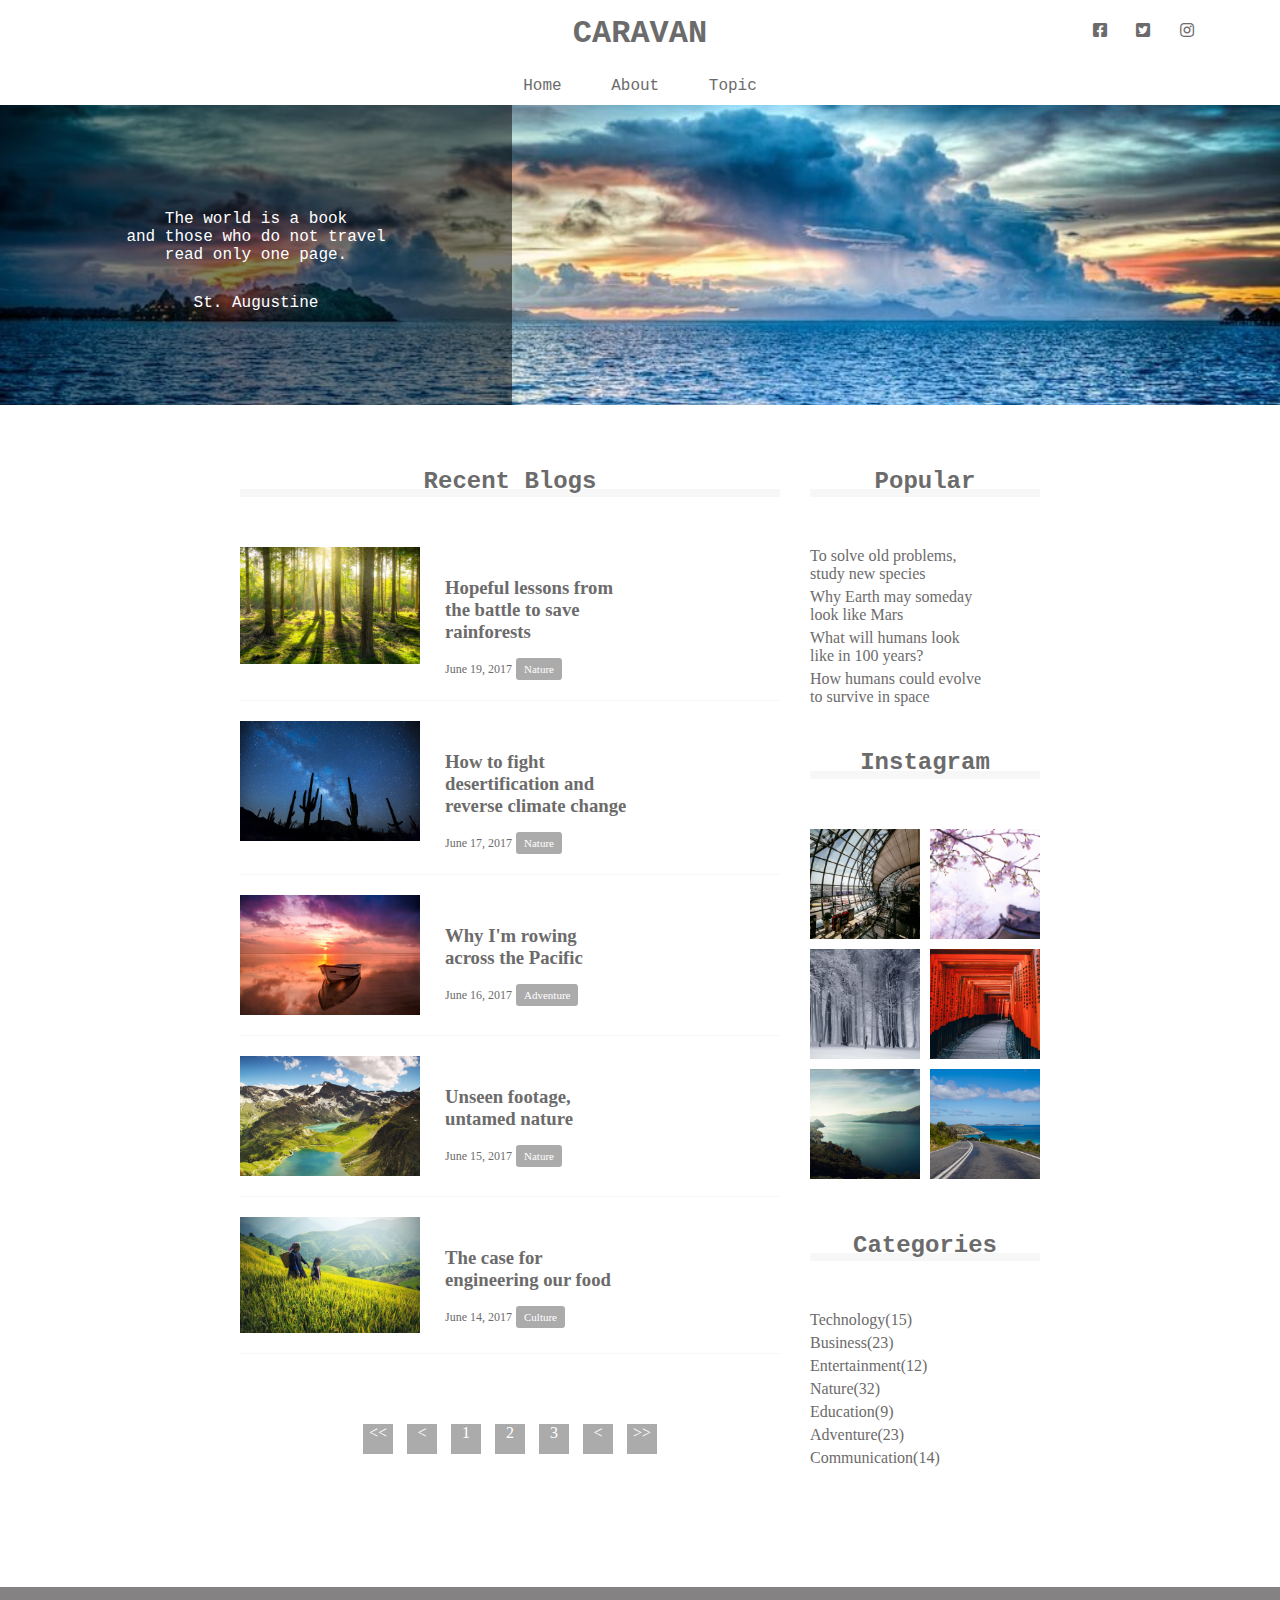
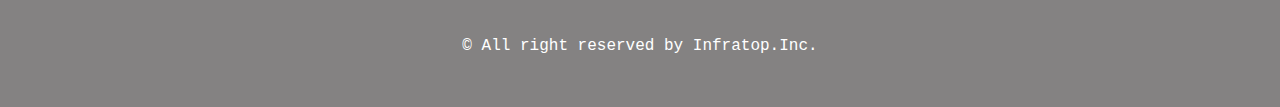
<file: caravan/index.html>
<!DOCTYPE>
<html lang="ja">
<html>
<head>
    <meta charset="UTF-8">
    <!-- CSSファイルの読み込み -->
    <link rel="stylesheet" href="https://use.fontawesome.com/releases/v5.0.13/css/all.css">
    <link rel="stylesheet" href="style.css">
    <title> CARAVAN </title>
</head>
<body>
	<!-- header -->
    <header>
        <h1 class="headline">
        	<a href="index.html"> CARAVAN</a>
        </h1>
        <div class="social">
          <i class="fab fa-facebook-square"></i>
          <i class="fab fa-twitter-square"></i>
          <i class="fab fa-instagram"></i>
        </div>
    </header>
    <nav>
    	<ul class="nav-list">
    		<li class="nav-list-item">
    		    <a href="index.html">Home</a>
    		</li>
    		<li class="nav-list-item">About</li>
    		<li class="nav-list-item">Topic</li>
    	</ul>
    </nav>
	<!-- main-visual用のdiv -->
	<div class="main-visual">
	   <div class="main-visual-content">
           <!-- pタグ(と文字)を追加 -->
           <p class="main-visual-text"> 
               The world is a book<br>
               and those who do not travel<br>
               read only one page.
           </p>
           <p class="main-visual-name">
            St. Augustine
           </p>
       </div>
    </div>
	<!-- main用のdiv -->
	<main class="main clearfix">
      <section class="blog">
          <h2 class="blog-headline"> Recent Blogs </h2>
        <div class="blog-box">
          <div class="blog-item clearfix">
              <img class="blog-image" src="img2/forest.jpg">
              <section class="blog-text">
                <h3 class=blog-text-headline>
                  <a href="single.html">
                    Hopeful lessons from<br>
                    the battle to save<br>
                    rainforests
                  </a>
                </h3>
                <p class="blog-date"> June 19, 2017</p>
                <span class="category"> Nature</span>
              </section>
          </div>
          <div class="blog-item clearfix">
              <img class="blog-image" src="img2/desert.jpg">
              <section class="blog-text">
                <h3 class=blog-text-headline>
                  <a href="single.html">
                    How to fight<br>
                    desertification and<br>
                    reverse climate change
                  </a>
                </h3>
                <p class="blog-date"> June 17, 2017</p>
                <span class="category"> Nature</span>
              </section>
          </div>
          <div class="blog-item clearfix">
              <img class="blog-image" src="img2/sunset.jpg">
              <section class="blog-text">
                <h3 class=blog-text-headline>
                  <a href="single.html">
                    Why I'm rowing<br>
                    across the Pacific
                  </a>
                </h3>
                <p class="blog-date"> June 16, 2017</p>
                <span class="category"> Adventure</span>
              </section>
          </div>
          <div class="blog-item clearfix">
              <img class="blog-image" src="img2/italy.jpg">
              <section class="blog-text">
                <h3 class=blog-text-headline>
                  <a href="single.html">
                    Unseen footage,<br>
                    untamed nature
                  </a>
                </h3>
                <p class="blog-date"> June 15, 2017</p>
                <span class="category"> Nature</span>
              </section>
          </div>
          <div class="blog-item clearfix">
              <img class="blog-image" src="img2/asia.jpg">
              <section class="blog-text">
                <h3 class=blog-text-headline>
                  <a href="single.html">
                    The case for<br>
                    engineering our food
                  </a>
                </h3>
                <p class="blog-date"> June 14, 2017</p>
                <span class="category"> Culture</span>
              </section>
          </div>
        </div>
        <div class="pagination">
            <p><<</p>
            <p><</p>
            <p>1</p>
            <p>2</p>
            <p>3</p>
            <p><</p>
            <p>>></p>
        </div>
      </section>
      <div class="sidebar">
          <section="popular">
              <h2 class="sidebar-headline">Popular</h2>
              <div class="sidebar-contents">
                  <p class="popular-text"> To solve old problems,<br> study new species</p>
                  <p class="popular-text"> Why Earth may someday<br> look like Mars</p>
                  <p class="popular-text"> What will humans look<br> like in 100 years?</p>
                  <p class="popular-text"> How humans could evolve<br> to survive in space</p>
              </div>
          </section>
          <section class="instagram">
              <h2 class="instagram-headline"> Instagram</h2>
              <div class="sidebar-contents clearfix">
                  <div class="instagram-box"></div>
                  <div class="instagram-box"></div>
                  <div class="instagram-box"></div>
                  <div class="instagram-box"></div>
                  <div class="instagram-box"></div>
                  <div class="instagram-box"></div>
              </div>
          </section>
          <section class="catagories">
              <h2 class="categories-headline">Categories</h2>
              <div class="sidebar-contents">
                  <p class="categories-text"> Technology(15)</p>
                  <p class="categories-text"> Business(23)</p>
                  <p class="categories-text"> Entertainment(12)</p>
                  <p class="categories-text"> Nature(32)</p>
                  <p class="categories-text"> Education(9)</p>
                  <p class="categories-text"> Adventure(23)</p>
                  <p class="categories-text"> Communication(14)</p>
              </div>
          </section>
      </div>
  </main>
	<!-- footer用のdiv -->
	<footer>
		<p class="footer-text"> ©︎ All right reserved by Infratop.Inc.</p>
	</footer>
</body>
</html>
</file>
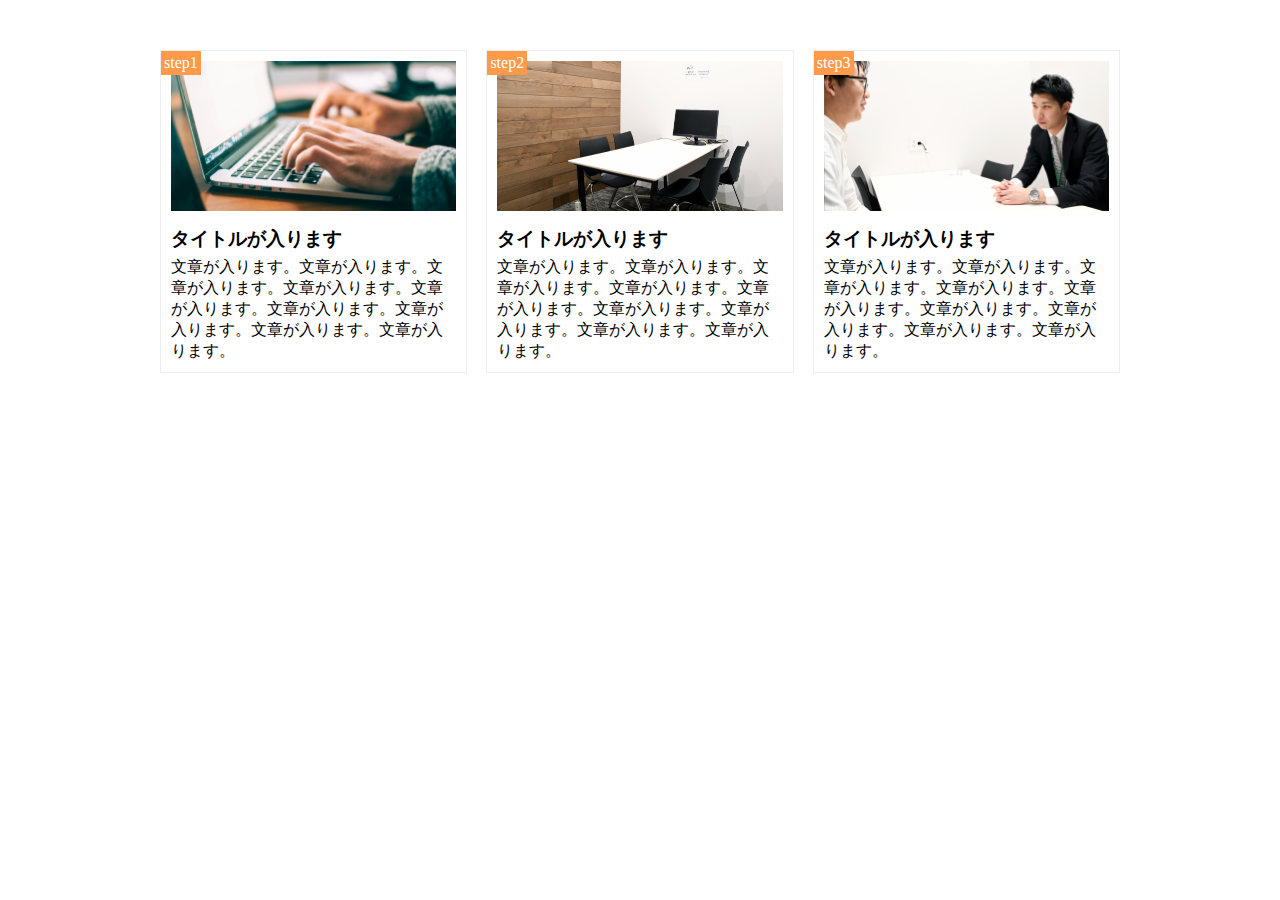
<file: chapter8_answer/index.html>
<!DOCTYPE html>
<html lang="ja">
<head>
  <meta charset="utf8">
  <title>8章演習</title>
  <link rel="stylesheet" href="https://maxcdn.bootstrapcdn.com/font-awesome/4.7.0/css/font-awesome.min.css">
  <link rel="stylesheet" href="style.css" >
</head>
<body>
  <main class="clearfix">
    <div class="step-box">
      <div class="step-img1"></div>
      <span class="step-num">step1</span>
      <h3 class="title">タイトルが入ります</h3>
      <p class="text">文章が入ります。文章が入ります。文章が入ります。文章が入ります。文章が入ります。文章が入ります。文章が入ります。文章が入ります。文章が入ります。</p>
    </div>

    <div class="step-box">
      <div class="step-img2"></div>
      <span class="step-num">step2</span>
      <h3 class="title">タイトルが入ります</h3>
      <p class="text">文章が入ります。文章が入ります。文章が入ります。文章が入ります。文章が入ります。文章が入ります。文章が入ります。文章が入ります。文章が入ります。</p>
    </div>

    <div class="step-box">
      <div class="step-img3"></div>
      <span class="step-num">step3</span>
      <h3 class="title">タイトルが入ります</h3>
      <p class="text">文章が入ります。文章が入ります。文章が入ります。文章が入ります。文章が入ります。文章が入ります。文章が入ります。文章が入ります。文章が入ります。</p>
    </div>
  </mian>
</body>
</html>
</file>
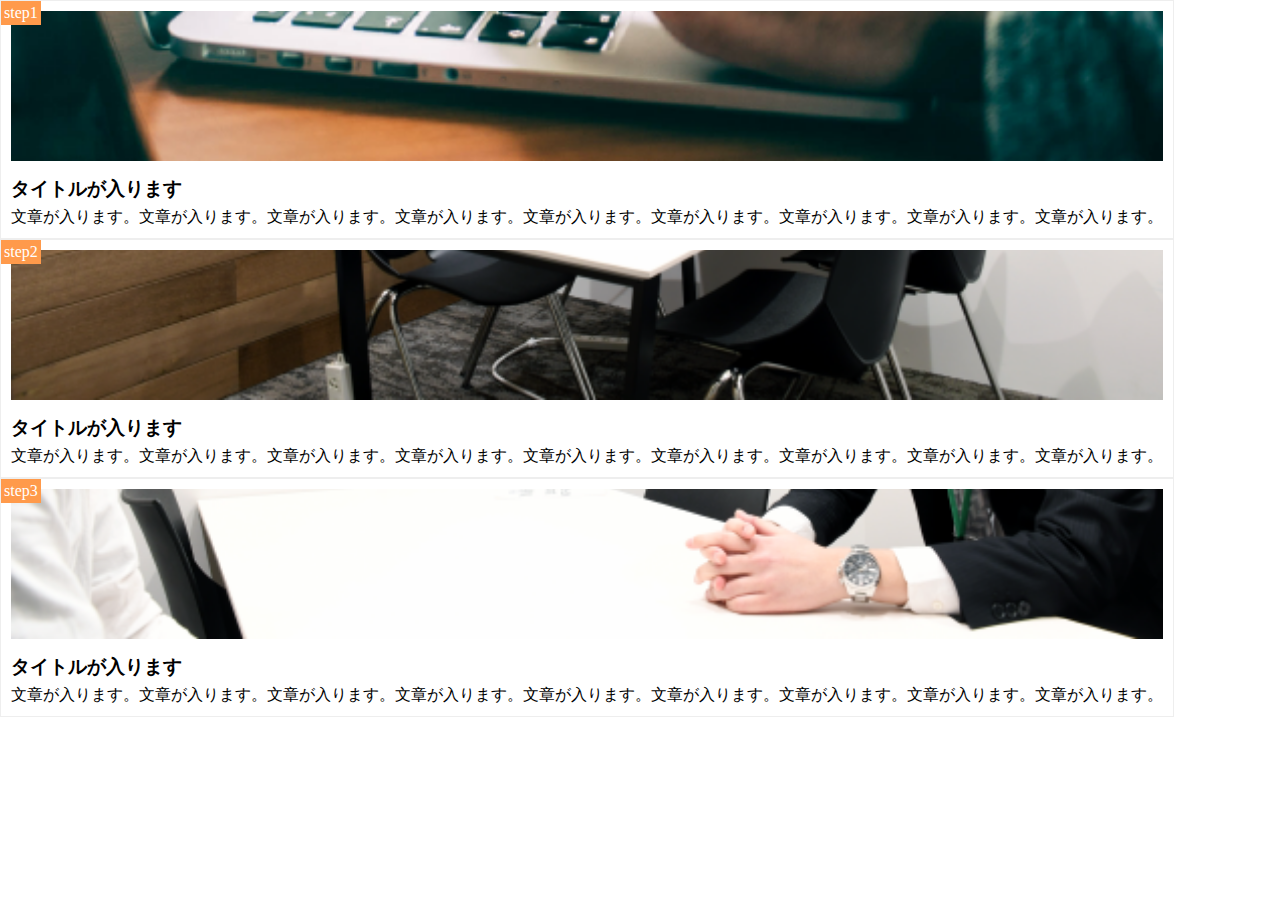
<file: chapter8_exercise/chapter8_exercise.html>
<!DOCTYPE html>
<html lang="ja">
<html>
<head>
	<meta charset="UTF-8">
	<title>8章演習</title>
	<link rel="stylesheet" href="chapter8_exercise.css">
</head>
<body>
    <main class="clearfix">

    	<div class="step-box">
    		<div class="step-img1"></div>
    		<span class="step-num">step1</span>
    		<h3 class="title">タイトルが入ります</h3>
    		<p class="text">文章が入ります。文章が入ります。文章が入ります。文章が入ります。文章が入ります。文章が入ります。文章が入ります。文章が入ります。文章が入ります。</p>
    	</div>

    	<div class="step-box">
    		<div class="step-img2"></div>
    		<span class="step-num">step2</span>
    		<h3 class="title">タイトルが入ります</h3>
    		<p class="text">文章が入ります。文章が入ります。文章が入ります。文章が入ります。文章が入ります。文章が入ります。文章が入ります。文章が入ります。文章が入ります。</p>
    	</div>

    	<div class="step-box">
    		<div class="step-img3"></div>
    		<span class="step-num">step3</span>
    		<h3 class="title">タイトルが入ります</h3>
    		<p class="text">文章が入ります。文章が入ります。文章が入ります。文章が入ります。文章が入ります。文章が入ります。文章が入ります。文章が入ります。文章が入ります。</p>
    	</div>

    </main>
</body>
</html>
</file>
<file: caravan/style.css>
/* ブラウザがそれぞれ持っているCSSをリセットするため */
* {
    margin: 0;
    padding: 0;
    box-sizing: border-box;
    color: #6c6b6b;
}

a {
	text-decoration: none;
}

.clearfix::after {
	content: "";
	display: block;
	clear: both;
}

header, nav, h2, .main-visual, footer {
	font-family: Chalkduster, "Bradley Hand", Courier, "Segoe Print", sans-serif;
}

header {
	position: relative;
    width: 90%; /* 横幅 */
    padding: 15px 0;
    margin: 0 auto;
    text-align: center;
}

header .headline{
	font-size: 32px;
}

.social {
	position: absolute;
	top: 22px;
	right: 22px;
}

.social i {
	display: inline-block;
	margin-left: 20px
}

.nav-list{
	text-align: center;
	padding: 10px 0;
	margin: 0 auto;
}

.nav-list-item{
	list-style: none;
	display: inline-block;
	margin: 0 20px;

}

.main-visual {
    width: 100%;
    height:300px;
    background-image: url(img2/mv.jpg);
    background-size: cover;
    background-position: center;
}

.main-visual-content{
	width: 40%;
	height: 300px;
	background-color: rgba( 0, 0, 0, 0.5);
	text-align: center;
	padding-top: 105px;
}

.main-visual-text {
	color: #fff;
}

.main-visual-name{
	margin-top: 30px;
	color: #fff;
}

.main {
    width: 800px;
    margin: 0 auto;
    padding: 70px 0;
}

.blog {
	width: 540px;
	float: left;
	margin-right: 30px;
}

.blog-headline {
	border-bottom: 8px solid #f7f7f7;
	text-align: center;
	line-height: 0.6;
}

.blog-box {
	padding-top: 50px;
}

.blog-item {
	padding-bottom: 20px;
	margin-bottom: 20px;
	border-bottom: 1px solid #f7f7f7;
}

.blog-image {
	float: left;
	width: 180px;
}

.blog-text {
	float: left;
	padding: 30px 0 0 25px;
}

.blog-text-headline {
	padding-bottom: 15px;
}

.blog-date {
	font-size: 12px;
	display: inline-block;
}

.category {
	display: inline-block;
	padding: 5px 8px;
	background-color: #acabab;
	border-radius: 3px;
	color: #fff;
	font-size: 11px;
}

.pagination {
	text-align: center;
	padding-top: 50px;
}

.pagination p {
	display:  inline-block;
	width: 30px;
	height: 30px;
	margin: 0 5px;
	color: #fff;
	background-color:  #acabab;
	border-radius: 3px
	line-height: 30px;
}

.sidebar{
	width: 230px;
	float: left;
}

.sidebar-headline, .instagram-headline, .categories-headline {
	border-bottom: 8px solid #f7f7f7;
	text-align:  center;
	line-height: 0.6;
}

.sidebar-contents {
	padding:  50px 0;
}

.popular-text, .categories-text {
	padding-bottom: 5px;
	border-bottom: 1px solid #f7f7f7
	margin-bottom: 5px
}

.popular-text:last-child, .categories-text:last-child{
	margin: 0;
	padding: 0;
	border: none;
}

.instagram-box {
	float: left;
	width: 110px;
	padding-top: 110px;
	background-size: cover;
	background-position: center;
}

.instagram-box:nth-child(odd){
	margin: 0 10px 10px 0;
}

.instagram-box:nth-child(1){
	background-image: url(img2/airport.jpg)
}

.instagram-box:nth-child(2){
	background-image: url(img2/japan.jpg)
}

.instagram-box:nth-child(3){
	background-image: url(img2/snow.jpg)
}

.instagram-box:nth-child(4){
	background-image: url(img2/japan2.jpg)
}

.instagram-box:nth-child(5){
	background-image: url(img2/lake.jpg)
}

.instagram-box:nth-child(6){
	background-image: url(img2/road.jpg)
}

footer {
	width: 100%;
	height: 120px;
	text-align: center;
	padding: 50px 0;
	background-color: #848282;
}

.footer-text {
	color: #fff;
}
</file>
<file: chapter8_answer/style.css>
* {
  margin: 0;
  padding: 0;
  box-sizing: border-box;
}

.clearfix::after {
  content: "";
  display: block;
  clear: both;
}

main{
  width: 960px;
  margin: 50px auto;
}

.step-box{
  float: left;
  width: 32%;
  margin-right: 2%;
  padding: 10px;
  position: relative;
  border: 1px solid #eee;
}

.step-box:last-child{
  margin-right: 0;
}

.step-img1{
  height: 150px;
  background-image: url(img/flow01.png);
  background-size: cover;
  background-position: bottom;
}

.step-img2{
  height: 150px;
  background-image: url(img/flow02.png);
  background-size: cover;
  background-position: bottom;
}

.step-img3{
  height: 150px;
  background-image: url(img/flow03.png);
  background-size: cover;
  background-position: bottom;
}

.step-num{
  position: absolute;
  top: 0;
  left: 0;
  background-color: #FF9A4B;
  color: #fff;
  padding: 3px;
}

.title{
  margin: 15px 0 5px;
}
</file>
<file: chapter8_exercise/chapter8_exercise.css>
* {
  margin: 0;
  padding: 0;
  box-sizing: border-box;
}

.clearfix::after {
	content: "";
	display: block;
	clear: both;
}

main {
	width: 960PX
	margin: 50px auto;
}

.step-box {
	float: left;
	width: 32%
	margin-right: 2%;
    padding: 10px;
    position: relative;
    border: 1px solid #eee;
}

.step-box:last-child{
    margin-right: 0;
}

.step-img1{
    height: 150px;
    background-image: url(img/flow01.png);
    background-size: cover;
    background-position: bottom;
}

.step-img2{
    height: 150px;
    background-image: url(img/flow02.png);
    background-size: cover;
    background-position: bottom;
}

.step-img3{
    height: 150px;
    background-image: url(img/flow03.png);
    background-size: cover;
    background-position: bottom;
}

.step-num{
    position: absolute;
    top: 0;
    left: 0;
    background-color: #FF9A4B;
    color: #fff;
    padding: 3px;
}

.title{
    margin: 15px 0 5px;
}
</file>
